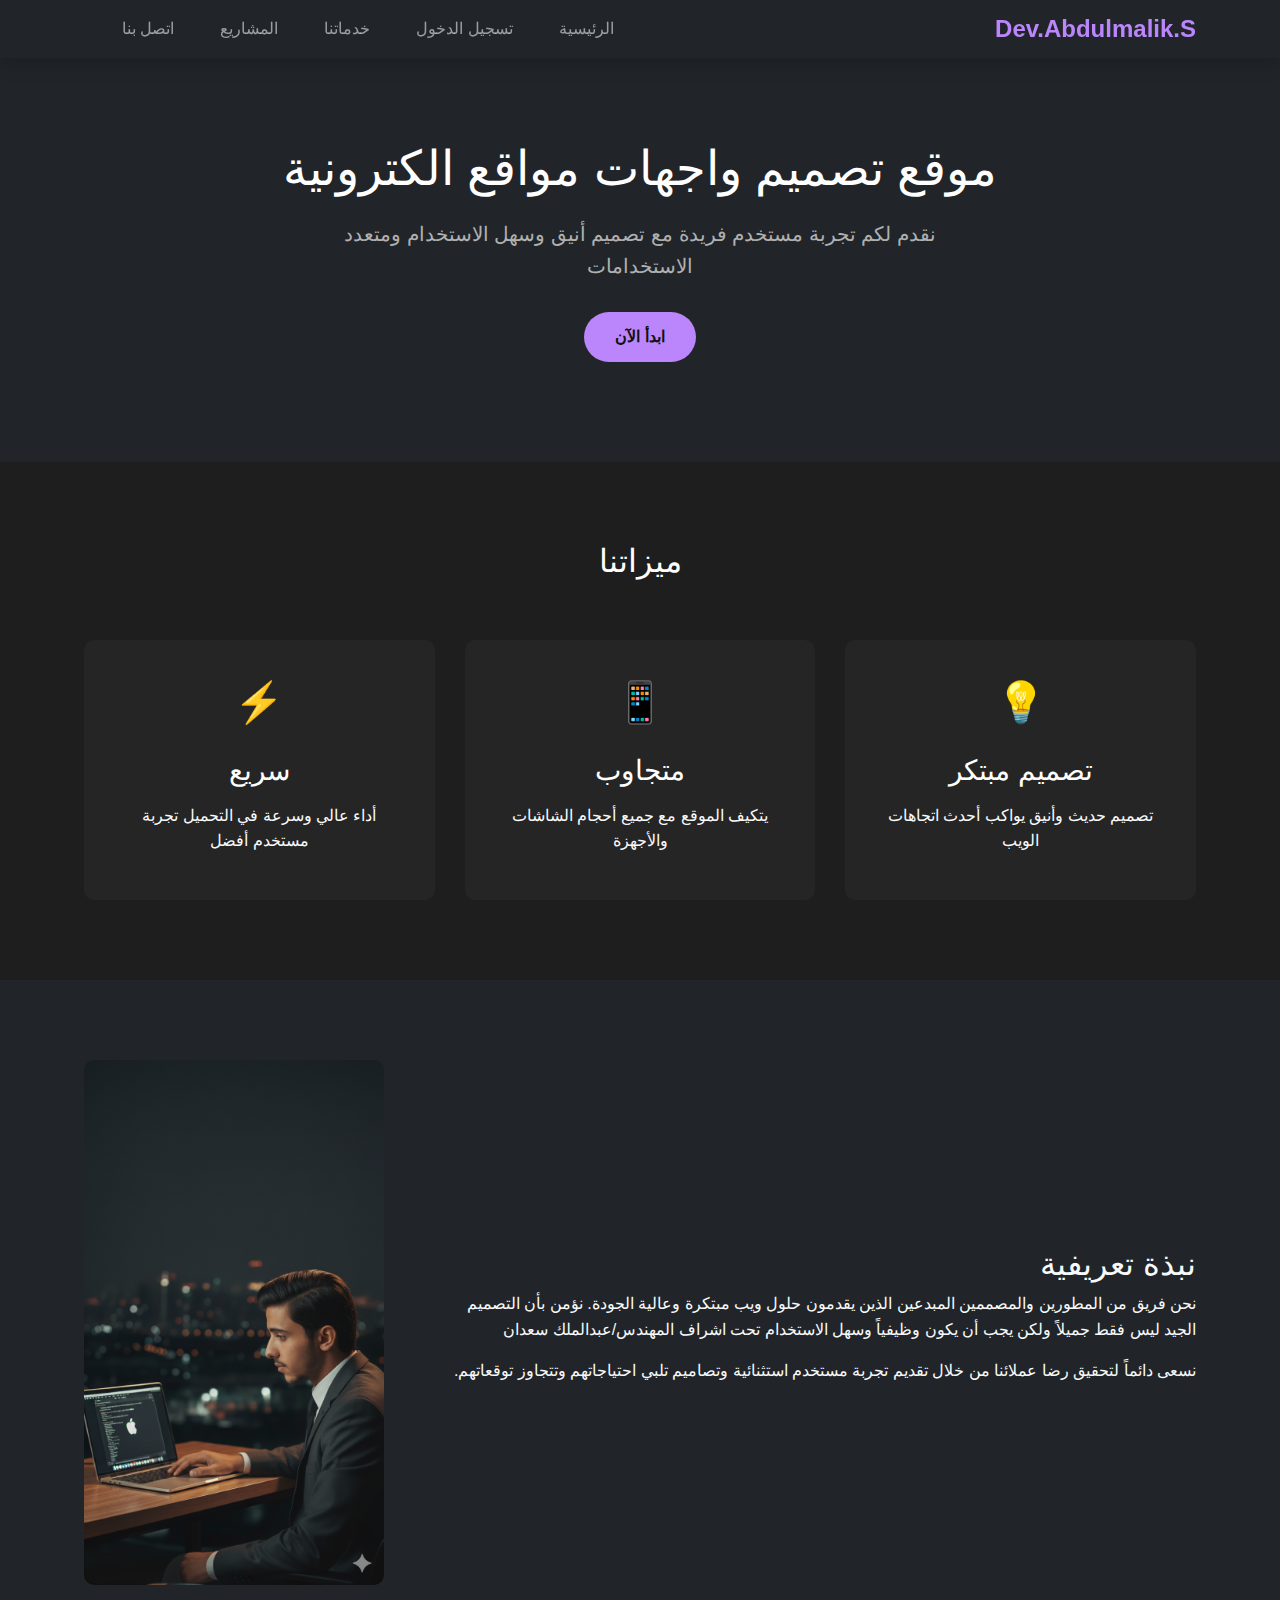
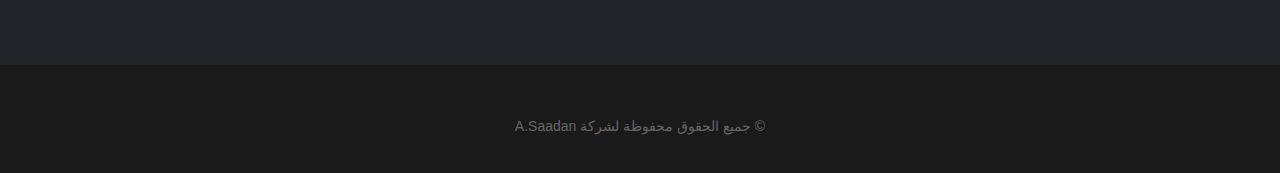
<file: index.html>
<!DOCTYPE html>
<html lang="en" dir="rtl">
<head>
    <meta charset="UTF-8">
    <meta name="viewport" content="width=device-width, initial-scale=1.0">
    <title>Abdulmalik.S</title>
    <link href="https://cdn.jsdelivr.net/npm/bootstrap@5.3.0/dist/css/bootstrap.min.css" rel="stylesheet">
    <link rel="stylesheet" href="https://cdn.jsdelivr.net/npm/bootstrap-icons@1.10.5/font/bootstrap-icons.css">
    <link rel="stylesheet" href="https://cdnjs.cloudflare.com/ajax/libs/font-awesome/6.4.0/css/all.min.css">
    <link rel="stylesheet" href="style.css">
</head>
<body class="bg-dark text-light">
  
     <header>
    <nav class="navbar navbar-expand-lg navbar-dark bg-dark fixed-top shadow">
        <div class="container">
            <a class="logo" href="#">Dev.Abdulmalik.S</a>
            <button class="navbar-toggler" type="button" data-bs-toggle="collapse" data-bs-target="#navbarNav">
                <span class="navbar-toggler-icon"></span>
            </button>
            <div class="collapse navbar-collapse" id="navbarNav">
                <ul class="navbar-nav me-auto">
                    <li class="nav-item" id="s">
                        <a class="nav-link" href="index.html">الرئيسية</a>
                    </li>
                    <li class="nav-item" id="s">
                        <a class="nav-link" href="html/login.html"> تسجيل الدخول</a>
                    </li>
                    <li class="nav-item" id="s">
                        <a class="nav-link " href="html/boot.html">خدماتنا</a>
                    </li>
                    <li class="nav-item" id="s">
                        <a class="nav-link" href="html/projects.html">المشاريع</a>
                    </li>
                    <li class="nav-item" id="s">
                        <a class="nav-link" href="html/callme.html">اتصل بنا</a>
                    </li>
                </ul>
            </div>
        </div>
    </nav>
   </header>
   
    <section class="hero">
        <div class="container">
            <h1>موقع تصميم واجهات مواقع الكترونية</h1>
            <p>نقدم لكم تجربة مستخدم فريدة مع تصميم أنيق وسهل الاستخدام ومتعدد الاستخدامات</p>
            <a href="html/login.html" class="btn">ابدأ الآن</a>
        </div>
    </section>


    <section class="features">
        <div class="container">
            <h2 class="section-title">ميزاتنا</h2>
            <div class="features-grid">
                <div class="feature-card">
                    <div class="feature-icon">💡</div>
                    <h3>تصميم مبتكر</h3>
                    <p>تصميم حديث وأنيق يواكب أحدث اتجاهات الويب</p>
                </div>
                <div class="feature-card">
                    <div class="feature-icon">📱</div>
                    <h3>متجاوب</h3>
                    <p>يتكيف الموقع مع جميع أحجام الشاشات والأجهزة</p>
                </div>
                <div class="feature-card">
                    <div class="feature-icon">⚡</div>
                    <h3>سريع</h3>
                    <p>أداء عالي وسرعة في التحميل تجربة مستخدم أفضل</p>
                </div>
            </div>
        </div>
    </section>

    <section class="about">
        <div class="container">
            <div class="about-content">
                <div class="about-text">
                    <h2>نبذة تعريفية</h2>
                    <p> نحن فريق من المطورين والمصممين المبدعين الذين يقدمون حلول ويب مبتكرة وعالية الجودة. نؤمن بأن التصميم الجيد ليس فقط جميلاً ولكن يجب أن يكون وظيفياً وسهل الاستخدام  تحت اشراف المهندس/عبدالملك سعدان</p>
                    <p>نسعى دائماً لتحقيق رضا عملائنا من خلال تقديم تجربة مستخدم استثنائية وتصاميم تلبي احتياجاتهم وتتجاوز توقعاتهم.</p>
                </div>
                <div class="about-image">
                    
            <img style="width: 300px; border-radius: 10px;" src="../images/1757970089558.jpg" alt="">
                </div>
            </div>
        </div>
    </section>

  
    <footer>
        
        <div class="container">
         
         <p class="copyright">©  جميع الحقوق محفوظة لشركة A.Saadan</p>   
        </div>
    </footer>

  <script src="https://cdn.jsdelivr.net/npm/bootstrap@5.3.0/dist/js/bootstrap.bundle.min.js"></script>
</body>
</html>
</file>
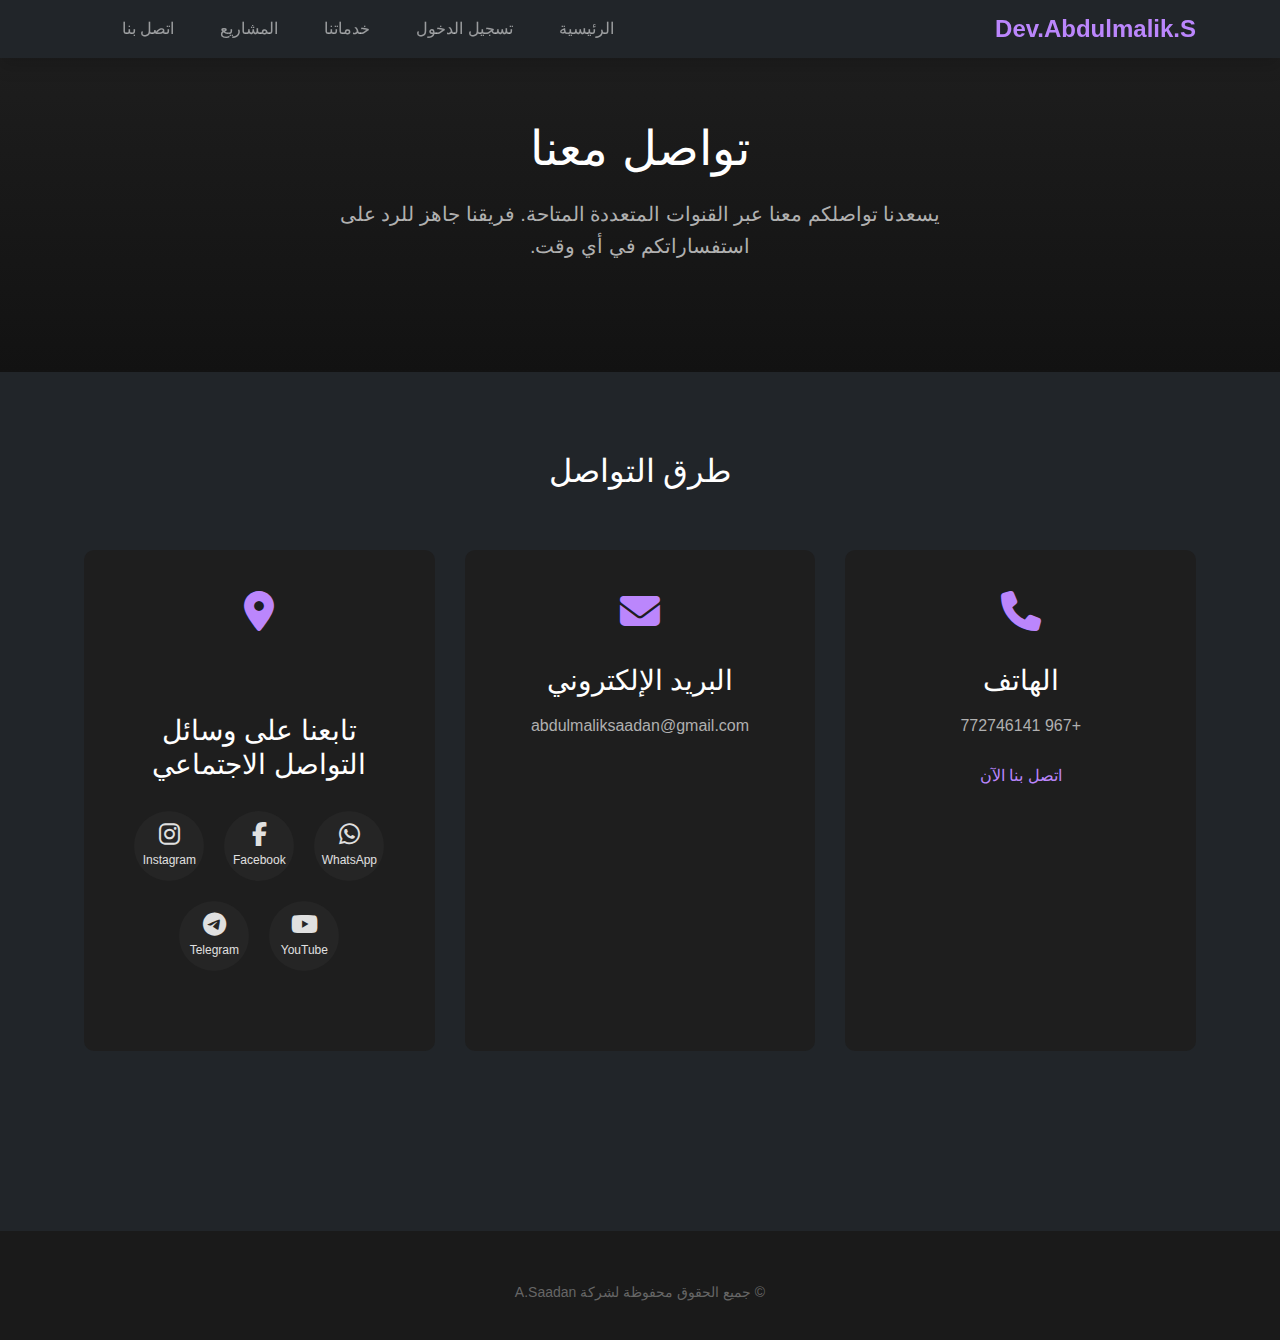
<file: html/callme.html>
<!DOCTYPE html>
<html lang="ar" dir="rtl">
<head>
    <meta charset="UTF-8">
    <meta name="viewport" content="width=device-width, initial-scale=1.0">
    <title>Abdulmalik.S</title>
    <link href="https://cdn.jsdelivr.net/npm/bootstrap@5.3.0/dist/css/bootstrap.min.css" rel="stylesheet">
    <link rel="stylesheet" href="https://cdn.jsdelivr.net/npm/bootstrap-icons@1.10.5/font/bootstrap-icons.css">
    <link rel="stylesheet" href="https://cdnjs.cloudflare.com/ajax/libs/font-awesome/6.4.0/css/all.min.css">
    <link rel="stylesheet" href="../css/callme.css">
</head>
<body class="bg-dark text-light">
    
     <header>
    <nav class="navbar navbar-expand-lg navbar-dark bg-dark fixed-top shadow">
        <div class="container">
            <a class="logo" href="#">Dev.Abdulmalik.S</a>
            <button class="navbar-toggler" type="button" data-bs-toggle="collapse" data-bs-target="#navbarNav">
                <span class="navbar-toggler-icon"></span>
            </button>
            <div class="collapse navbar-collapse" id="navbarNav">
                <ul class="navbar-nav me-auto">
                    <li class="nav-item" id="s">
                        <a class="nav-link" href="../index.html">الرئيسية</a>
                    </li>
                    <li class="nav-item" id="s">
                        <a class="nav-link" href="../html/login.html"> تسجيل الدخول</a>
                    </li>
                    <li class="nav-item" id="s">
                        <a class="nav-link" href="../html/boot.html">خدماتنا</a>
                    </li>
                    <li class="nav-item" id="s">
                        <a class="nav-link" href="../html/projects.html">المشاريع</a>
                    </li>
                    <li class="nav-item" id="s">
                        <a class="nav-link" href="../html/callme.html">اتصل بنا</a>
                    </li>
                </ul>
            </div>
        </div>
    </nav>
   </header>

    <section class="hero">
        <div class="container">
            <h1>تواصل معنا</h1>
            <p>يسعدنا تواصلكم معنا عبر القنوات المتعددة المتاحة. فريقنا جاهز للرد على استفساراتكم في أي وقت.</p>
        </div>
    </section>

    <section class="contact-section">
        <div class="container">
            <h2 class="section-title">طرق التواصل</h2>
            
            <div class="contact-container">
                <div class="contact-card">
                    <div class="contact-icon">
                        <i class="fas fa-phone"></i>
                    </div>
                    <h3>الهاتف</h3>
                    <p class="contact-info">+967 772746141</p>
                    
                    <a href="tel:+967772746141" class="contact-link">اتصل بنا الآن</a>
                </div>
                
                <div class="contact-card">
                    <div class="contact-icon">
                        <i class="fas fa-envelope"></i>
                    </div>
                    <h3>البريد الإلكتروني</h3>
                    
                    <p class="contact-info">abdulmaliksaadan@gmail.com</p>
                    
                </div>
                
                <div class="contact-card">
                    <div class="contact-icon">
                        <i class="fas fa-map-marker-alt"></i>
                   
            </div>
            
            <div class="social-section">
                <h3 class="social-title">تابعنا على وسائل التواصل الاجتماعي</h3>
                <div class="social-icons">
                    <a href="#" class="social-icon">
                        <i class="fab fa-whatsapp"></i>
                        <span class="social-name">WhatsApp</span>
                    </a>
                    <a href="#" class="social-icon">
                        <i class="fab fa-facebook-f"></i>
                        <span class="social-name">Facebook</span>
                    </a>
              
                    <a href="#" class="social-icon">
                        <i class="fab fa-instagram"></i>
                        <span class="social-name">Instagram</span>
                    </a>
                
                    <a href="#" class="social-icon">
                        <i class="fab fa-youtube"></i>
                        <span class="social-name">YouTube</span>
                    </a>
                    <a href="#" class="social-icon">
                        <i class="fab fa-telegram"></i>
                        <span class="social-name">Telegram</span>
                    </a>
              
                </div>
            </div>
            
          
            </div>
        </div>
    </section>

    <footer>
      
            <p class="copyright">©  جميع الحقوق محفوظة لشركة A.Saadan</p>
        </div>
    </footer>
    <script src="https://cdn.jsdelivr.net/npm/bootstrap@5.3.0/dist/js/bootstrap.bundle.min.js"></script>
</body>
</html>
</file>
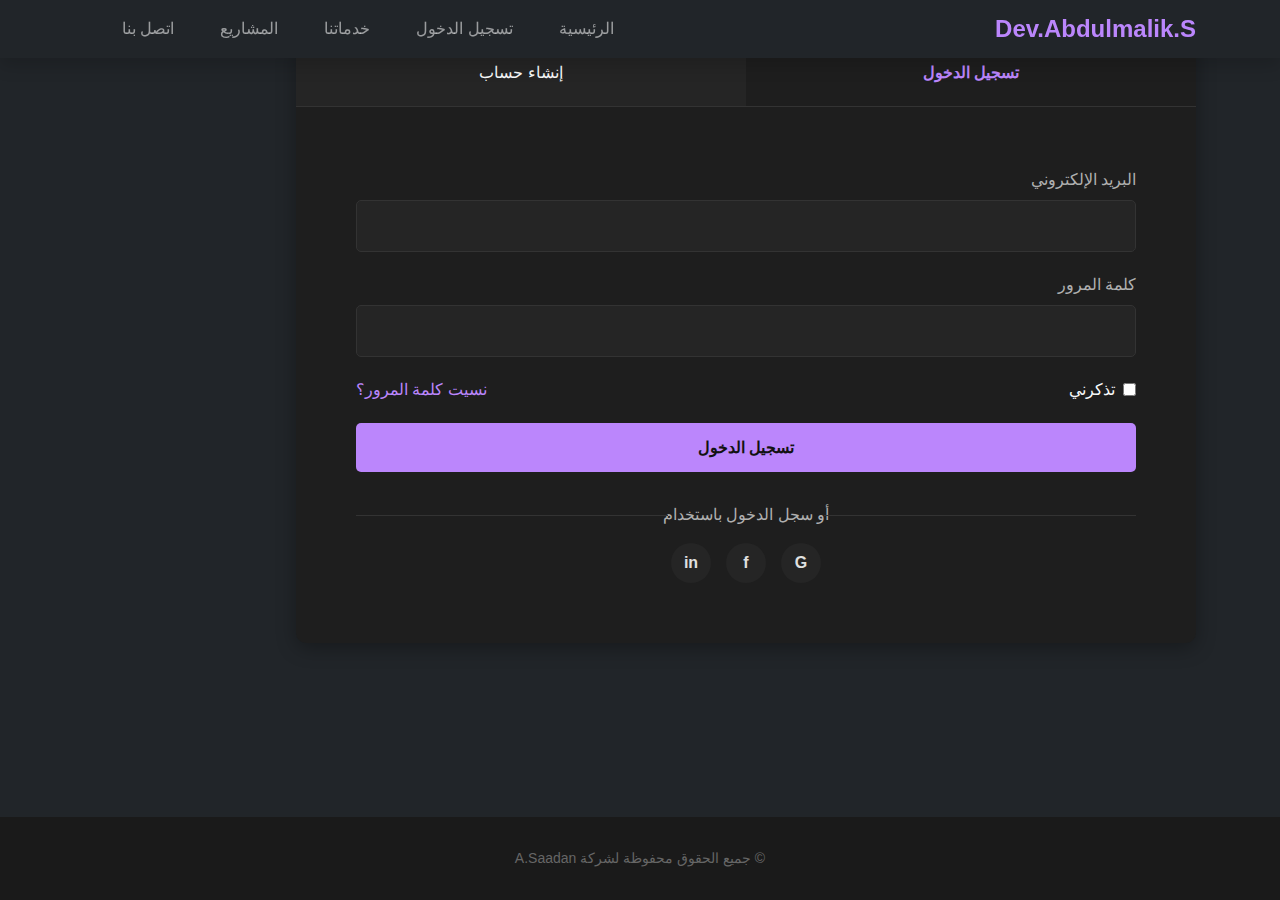
<file: html/login.html>
<!DOCTYPE html>
<html lang="ar" dir="rtl">
<head>
    <meta charset="UTF-8">
    <meta name="viewport" content="width=device-width, initial-scale=1.0">
    <title>Abdulmalik.S</title>
    <link href="https://cdn.jsdelivr.net/npm/bootstrap@5.3.0/dist/css/bootstrap.min.css" rel="stylesheet">
    <link rel="stylesheet" href="https://cdn.jsdelivr.net/npm/bootstrap-icons@1.10.5/font/bootstrap-icons.css">
    <link rel="stylesheet" href="https://cdnjs.cloudflare.com/ajax/libs/font-awesome/6.4.0/css/all.min.css">
    <link rel="stylesheet" href="../css/login.css">
</head>
<body class="bg-dark text-light">
    <!-- شريط التنقل -->
     <header>
    <nav class="navbar navbar-expand-lg navbar-dark bg-dark fixed-top shadow">
        <div class="container">
            <a class="logo" href="#">Dev.Abdulmalik.S</a>
            <button class="navbar-toggler" type="button" data-bs-toggle="collapse" data-bs-target="#navbarNav">
                <span class="navbar-toggler-icon"></span>
            </button>
            <div class="collapse navbar-collapse" id="navbarNav">
                <ul class="navbar-nav me-auto">
                    <li class="nav-item" id="s">
                        <a class="nav-link" href="../index.html">الرئيسية</a>
                    </li>
                    <li class="nav-item" id="s">
                        <a class="nav-link" href="../html/login.html"> تسجيل الدخول</a>
                    </li>
                    <li class="nav-item" id="s">
                        <a class="nav-link " href="../html/boot.html">خدماتنا</a>
                    </li>
                    <li class="nav-item" id="s">
                        <a class="nav-link" href="../html/projects.html">المشاريع</a>
                    </li>
                    <li class="nav-item" id="s">
                        <a class="nav-link" href="../html/callme.html">اتصل بنا</a>
                    </li>
                </ul>
            </div>
        </div>
    </nav>
   </header>

    <!-- محتوى الصفحة -->
    <main class="main-content">
        <div class="container">
            <div class="auth-container">
                <div class="auth-tabs">
                    <div class="auth-tab active" onclick="switchTab('login')">تسجيل الدخول</div>
                    <div class="auth-tab" onclick="switchTab('register')">إنشاء حساب</div>
                </div>
                
                <div class="auth-forms">
                    <!-- نموذج تسجيل الدخول -->
                    <form class="auth-form active" id="login-form">
                        <div class="form-group">
                            <label for="login-email">البريد الإلكتروني</label>
                            <input type="email" id="login-email" required>
                        </div>
                        
                        <div class="form-group">
                            <label for="login-password">كلمة المرور</label>
                            <input type="password" id="login-password" required>
                        </div>
                        
                        <div class="form-options">
                            <div class="remember-me">
                                <input type="checkbox" id="remember-me">
                                <label for="remember-me">تذكرني</label>
                            </div>
                            
                            <a href="#" class="forgot-password">نسيت كلمة المرور؟</a>
                        </div>
                        
                        <button type="submit" class="submit-btn">تسجيل الدخول</button>
                        
                        <div class="social-login">
                            <p>أو سجل الدخول باستخدام</p>
                            <div class="social-icons">
                                <a href="#" class="social-icon">G</a>
                                <a href="#" class="social-icon">f</a>
                                <a href="#" class="social-icon">in</a>
                            </div>
                        </div>
                    </form>
                    
                    <!-- نموذج إنشاء حساب -->
                    <form class="auth-form" id="register-form">
                        <div class="form-group">
                            <label for="register-name">الاسم الكامل</label>
                            <input type="text" id="register-name" required>
                        </div>
                        
                        <div class="form-group">
                            <label for="register-email">البريد الإلكتروني</label>
                            <input type="email" id="register-email" required>
                        </div>
                        
                        <div class="form-group">
                            <label for="register-password">كلمة المرور</label>
                            <input type="password" id="register-password" required>
                        </div>
                        
                        <div class="form-group">
                            <label for="register-confirm-password">تأكيد كلمة المرور</label>
                            <input type="password" id="register-confirm-password" required>
                        </div>
                        
                        <div class="form-options">
                            <div class="remember-me">
                                <input type="checkbox" id="agree-terms" required>
                                <label for="agree-terms">أوافق على الشروط والأحكام</label>
                            </div>
                        </div>
                        
                        <button type="submit" class="submit-btn">إنشاء حساب</button>
                        
                        <div class="social-login">
                            <p>أو سجل باستخدام</p>
                            <div class="social-icons">
                                <a href="#" class="social-icon">G</a>
                                <a href="#" class="social-icon">f</a>
                                <a href="#" class="social-icon">in</a>
                            </div>
                        </div>
                    </form>
                </div>
            </div>
        </div>
    </main>

    <!-- التذييل -->
    <footer>
        <div class="container">
      
            <p class="copyright">©  جميع الحقوق محفوظة لشركة A.Saadan</p>
        </div>
    </footer>

    <script>
        // دالة للتبديل بين نماذج تسجيل الدخول وإنشاء حساب
        function switchTab(tabName) {
            // إخفاء جميع النماذج
            document.querySelectorAll('.auth-form').forEach(form => {
                form.classList.remove('active');
            });
            
            // إلغاء تنشيط جميع الألسنة
            document.querySelectorAll('.auth-tab').forEach(tab => {
                tab.classList.remove('active');
            });
            
            // إظهار النموذج المحدد وتنشيط اللسان
            if (tabName === 'login') {
                document.getElementById('login-form').classList.add('active');
                document.querySelectorAll('.auth-tab')[0].classList.add('active');
            } else {
                document.getElementById('register-form').classList.add('active');
                document.querySelectorAll('.auth-tab')[1].classList.add('active');
            }
        }
         
 
  
    </script>
    <script src="https://cdn.jsdelivr.net/npm/bootstrap@5.3.0/dist/js/bootstrap.bundle.min.js"></script>

</body>
</html>
</file>
<file: style.css>
* {
            margin: 0;
            padding: 0;
            box-sizing: border-box;
            font-family: 'Segoe UI', Tahoma, Geneva, Verdana, sans-serif;
        }
        
        body {
            background-color: #121212;
            color: #e0e0e0;
            line-height: 1.6;
        }
        
        /* التكيف مع الشاشات المختلفة */
        .container {
            width: 90%;
            max-width: 1200px;
            margin: 0 auto;
            padding: 0 20px;
        }
        
        /* شريط التنقل */
        header {
            background-color: #1e1e1e;
            padding: 20px 0;
            position: sticky;
            top: 0;
            z-index: 100;
            box-shadow: 0 2px 10px rgba(0, 0, 0, 0.3);
        }
        
        nav {
            display: flex;
            justify-content: space-between;
            align-items: center;
        }

        
        .logo {
            font-size: 24px;
            font-weight: bold;
            color: #bb86fc;
        }
        
        nav ul {
            display: flex;
            list-style: none;
        }
        
        nav li {
            margin-left: 30px;
        }
        
        nav a {
            color: #e0e0e0;
            text-decoration: none;
            font-weight: 500;
            transition: color 0.3s;
        }
        
        #s a:hover {
            color: #bb86fc;
        }
        
        .hero {
            padding: 100px 0;
            text-align: center;
        }
        
        .hero h1 {
            font-size: 48px;
            margin-bottom: 20px;
            color: #ffffff;
        }
        
        .hero p {
            font-size: 20px;
            max-width: 700px;
            margin: 0 auto 30px;
            color: #b0b0b0;
        }
        
        .btn {
            display: inline-block;
            background-color: #bb86fc;
            color: #121212;
            padding: 12px 30px;
            border-radius: 30px;
            text-decoration: none;
            font-weight: bold;
            transition: all 0.3s;
        }
        
        .btn:hover {
            background-color: #9d5fd3;
            transform: translateY(-3px);
            box-shadow: 0 5px 15px rgba(157, 95, 211, 0.3);
        }
        
        /* قسم الميزات */
        .features {
            padding: 80px 0;
            background-color: #1e1e1e;
        }
        
        .section-title {
            text-align: center;
            margin-bottom: 60px;
            color: #ffffff;
        }
        
        .features-grid {
            display: grid;
            grid-template-columns: repeat(auto-fit, minmax(300px, 1fr));
            gap: 30px;
        }
        
        .feature-card {
            background-color: #252525;
            padding: 30px;
            border-radius: 10px;
            text-align: center;
            transition: transform 0.3s;
        }
        
        .feature-card:hover {
            transform: translateY(-10px);
        }
        
        .feature-icon {
            font-size: 40px;
            margin-bottom: 20px;
            color: #bb86fc;
        }
        
        .feature-card h3 {
            margin-bottom: 15px;
            color: #ffffff;
        }
        
        /* قسم المعلومات */
        .about {
            padding: 80px 0;
        }
        
        .about-content {
            display: flex;
            align-items: center;
            gap: 50px;
        }
        
        .about-text {
            flex: 1;
        }
        
        /* .about-image {
            flex:none;
            background-color: #333;
            height: 100px;
            width: 100;
            border-radius: 10px;
        } */
        
        /* التذييل */
        footer {
            background-color: #1a1a1a;
            padding: 50px 0 20px;
            text-align: center;
        }
        
        .footer-links {
            display: flex;
            justify-content: center;
            list-style: none;
            margin-bottom: 30px;
        }
        
        .footer-links li {
            margin: 0 15px;
        }
        
        .footer-links a {
            color: #b0b0b0;
            text-decoration: none;
            transition: color 0.3s;
        }
        
        .footer-links a:hover {
            color: #bb86fc;
        }
        
        .copyright {
            color: #666;
            font-size: 14px;
        }
      
    .menu-icon {
      display: none;
      cursor: pointer;
      font-size: 25px;
    }

    @media (max-width: 768px) {
      nav ul {
        display: none; /* نخفي القائمة */
        flex-direction: column;
       
      }

      nav ul.show {
        display:flex; /* نعرضها لما يضغط المستخدم */
      }

      .menu-icon {
        display: block;
      }
    }
</file>
<file: css/callme.css>
* {
            margin: 0;
            padding: 0;
            box-sizing: border-box;
            font-family: 'Segoe UI', Tahoma, Geneva, Verdana, sans-serif;
        }
        
        body {
            background-color: #121212;
            color: #e0e0e0;
            line-height: 1.6;
        }
        
        .container {
            width: 90%;
            max-width: 1200px;
            margin: 0 auto;
            padding: 0 20px;
        }
        
        header {
            background-color: #1e1e1e;
            padding: 20px 0;
            position: sticky;
            top: 0;
            z-index: 100;
            box-shadow: 0 2px 10px rgba(0, 0, 0, 0.3);
        }
        
        nav {
            display: flex;
            justify-content: space-between;
            align-items: center;
        }
        
        .logo {
            font-size: 24px;
            font-weight: bold;
            color: #bb86fc;
        }
        
        nav ul {
            display: flex;
            list-style: none;
        }
        
        nav li {
            margin-left: 30px;
        }
        
        nav a {
            color: #e0e0e0;
            text-decoration: none;
            font-weight: 500;
            transition: color 0.3s;
        }
        
        #s a:hover {
            color: #bb86fc;
        }
        
        .hero {
            padding: 80px 0;
            text-align: center;
            background: linear-gradient(to bottom, #1e1e1e, #121212);
        }
        
        .hero h1 {
            font-size: 48px;
            margin-bottom: 20px;
            color: #ffffff;
        }
        
        .hero p {
            font-size: 20px;
            max-width: 700px;
            margin: 0 auto 30px;
            color: #b0b0b0;
        }
        
        .contact-section {
            padding: 80px 0;
        }
        
        .section-title {
            text-align: center;
            margin-bottom: 60px;
            color: #ffffff;
        }
        
        .contact-container {
            display: grid;
            grid-template-columns: repeat(auto-fit, minmax(300px, 1fr));
            gap: 30px;
            margin-bottom: 50px;
        }
        
        .contact-card {
            background-color: #1e1e1e;
            padding: 30px;
            border-radius: 10px;
            text-align: center;
            transition: transform 0.3s;
        }
        
        .contact-card:hover {
            transform: translateY(-10px);
        }
        
        .contact-icon {
            font-size: 40px;
            margin-bottom: 20px;
            color: #bb86fc;
        }
        
        .contact-card h3 {
            margin-bottom: 15px;
            color: #ffffff;
        }
        
        .contact-info {
            color: #b0b0b0;
            margin-bottom: 15px;
        }
        
        .contact-link {
            display: inline-block;
            color: #bb86fc;
            text-decoration: none;
            margin-top: 10px;
            transition: color 0.3s;
        }
        
        .contact-link:hover {
            color: #9d5fd3;
        }
        
        .social-section {
            background-color: #1e1e1e;
            padding: 50px 0;
            text-align: center;
        }
        
        .social-title {
            margin-bottom: 30px;
            color: #ffffff;
        }
        
        .social-icons {
            display: flex;
            justify-content: center;
            flex-wrap: wrap;
            gap: 20px;
            margin-top: 30px;
        }
        
        .social-icon {
            width: 70px;
            height: 70px;
            border-radius: 50%;
            background-color: #252525;
            display: flex;
            flex-direction: column;
            align-items: center;
            justify-content: center;
            color: #e0e0e0;
            text-decoration: none;
            font-size: 24px;
            transition: all 0.3s;
        }
        
        .social-icon:hover {
            background-color: #bb86fc;
            color: #121212;
            transform: translateY(-5px);
        }
        
        .social-name {
            font-size: 12px;
            margin-top: 5px;
        }
        
        .contact-form {
            background-color: #1e1e1e;
            padding: 40px;
            border-radius: 10px;
            max-width: 800px;
            margin: 0 auto;
        }
        
        .form-title {
            text-align: center;
            margin-bottom: 30px;
            color: #ffffff;
        }
        
        .form-group {
            margin-bottom: 20px;
        }
        
        .form-group label {
            display: block;
            margin-bottom: 8px;
            color: #b0b0b0;
        }
        
        .form-group input,
        .form-group textarea {
            width: 100%;
            padding: 12px 15px;
            background-color: #252525;
            border: 1px solid #333;
            border-radius: 5px;
            color: #e0e0e0;
            font-size: 16px;
            transition: border-color 0.3s;
        }
        
        .form-group input:focus,
        .form-group textarea:focus {
            border-color: #bb86fc;
            outline: none;
        }
        
        .form-group textarea {
            min-height: 150px;
            resize: vertical;
        }
        
        .submit-btn {
            background-color: #bb86fc;
            color: #121212;
            border: none;
            padding: 12px 30px;
            border-radius: 5px;
            font-size: 16px;
            font-weight: bold;
            cursor: pointer;
            transition: all 0.3s;
            display: block;
            margin: 0 auto;
        }
        
        .submit-btn:hover {
            background-color: #9d5fd3;
        }
        
        footer {
            background-color: #1a1a1a;
            padding: 50px 0 20px;
            text-align: center;
            margin-top: 50px;
        }
        
        .footer-links {
            display: flex;
            justify-content: center;
            list-style: none;
            margin-bottom: 30px;
        }
        
        .footer-links li {
            margin: 0 15px;
        }
        
        .footer-links a {
            color: #b0b0b0;
            text-decoration: none;
            transition: color 0.3s;
        }
        
        .footer-links a:hover {
            color: #bb86fc;
        }
        
        .copyright {
            color: #666;
            font-size: 14px;
        }
          @media (max-width: 768px) {
      nav ul {
        display: none; /* نخفي القائمة */
        flex-direction: column;
       
      }

      nav ul.show {
        display:flex; /* نعرضها لما يضغط المستخدم */
      }

      .menu-icon {
        display: block;
      }
    }
</file>
<file: css/login.css>
* {
            margin: 0;
            padding: 0;
            box-sizing: border-box;
            font-family: 'Segoe UI', Tahoma, Geneva, Verdana, sans-serif;
        }
        
        body {
            background-color: #121212;
            color: #e0e0e0;
            line-height: 1.6;
            display: flex;
            flex-direction: column;
            min-height: 100vh;
        }
        
        /* التكيف مع الشاشات المختلفة */
         .container {
            width: 90%;
            max-width: 1200px;
            margin: 0 auto;
            padding: 0 20px;
        }
        
        /* شريط التنقل */
        header {
            background-color: #1e1e1e;
            padding: 20px 0;
            box-shadow: 0 2px 10px rgba(0, 0, 0, 0.3);
        }
        
        nav {
            display: flex;
            justify-content: space-between;
            align-items: center;
        }
        
        .logo {
            font-size: 24px;
            font-weight: bold;
            color: #bb86fc;
            text-decoration: none;
        }
        
        nav ul {
            display: flex;
            list-style: none;
        }
        
        nav li {
            margin-left: 30px;
        }
        
        nav a {
            color: #e0e0e0;
            text-decoration: none;
            font-weight: 500;
            transition: color 0.3s;
        }
        
        #s a:hover {
            color: #bb86fc;
        } */
        
        /* محتوى الصفحة */
        .main-content {
            flex: 1;
            display: flex;
            align-items: center;
            justify-content: center;
            padding: 40px 0;
        }
        
        .auth-container {
            background-color: #1e1e1e;
            border-radius: 10px;
            box-shadow: 0 5px 20px rgba(0, 0, 0, 0.3);
            width: 100%;
            max-width: 900px;
            overflow: hidden;
        }
        
        .auth-tabs {
            display: flex;
            border-bottom: 1px solid #333;
        }
        
        .auth-tab {
            flex: 1;
            text-align: center;
            padding: 20px;
            cursor: pointer;
            background-color: #252525;
            transition: background-color 0.3s;
        }
        
        .auth-tab.active {
            background-color: #1e1e1e;
            color: #bb86fc;
            font-weight: bold;
        }
        
        .auth-forms {
            padding: 30px;
            margin: 30px;

        }
        
        .auth-form {
            display: none;
        }
        
        .auth-form.active {
            display: block;
        }
        
        .form-group {
            margin-bottom: 20px;
        }
        
        .form-group label {
            display: block;
            margin-bottom: 8px;
            color: #b0b0b0;
        }
        
        .form-group input {
            width: 100%;
            padding: 12px 15px;
            background-color: #252525;
            border: 1px solid #333;
            border-radius: 5px;
            color: #e0e0e0;
            font-size: 16px;
            transition: border-color 0.3s;
        }
        
        .form-group input:focus {
            border-color: #bb86fc;
            outline: none;
        }
        
        .form-options {
            display: flex;
            justify-content: space-between;
            align-items: center;
            margin-bottom: 20px;
        }
        
        .remember-me {
            display: flex;
            align-items: center;
        }
        
        .remember-me input {
            margin-left: 8px;
        }
        
        .forgot-password {
            color: #bb86fc;
            text-decoration: none;
            transition: color 0.3s;
        }
        
        .forgot-password:hover {
            color: #9d5fd3;
        }
        
        .submit-btn {
            width: 100%;
            background-color: #bb86fc;
            color: #121212;
            border: none;
            padding: 12px;
            border-radius: 5px;
            font-size: 16px;
            font-weight: bold;
            cursor: pointer;
            transition: all 0.3s;
        }
        
        .submit-btn:hover {
            background-color: #9d5fd3;
        }
        
        .social-login {
            margin-top: 30px;
            text-align: center;
        }
        
        .social-login p {
            color: #b0b0b0;
            margin-bottom: 15px;
            position: relative;
        }
        
        .social-login p::before,
        .social-login p::after {
            content: "";
            position: absolute;
            top: 50%;
            width: 40%;
            height: 1px;
            background-color: #333;
        }
        
        .social-login p::before {
            right: 0;
        }
        
        .social-login p::after {
            left: 0;
        }
        
        .social-icons {
            display: flex;
            justify-content: center;
            gap: 15px;
        }
        
        .social-icon {
            width: 40px;
            height: 40px;
            border-radius: 50%;
            background-color: #252525;
            display: flex;
            align-items: center;
            justify-content: center;
            color: #e0e0e0;
            text-decoration: none;
            font-weight: bold;
            transition: all 0.3s;
        }
        
        .social-icon:hover {
            background-color: #bb86fc;
            color: #121212;
            transform: translateY(-3px);
        }
        
        /* التذييل */
        footer {
            background-color: #1a1a1a;
            padding: 30px 0 15px;
            text-align: center;
            margin-top: auto;
        }
        
        .footer-links {
            display: flex;
            justify-content: center;
            list-style: none;
            margin-bottom: 20px;
        }
        
        .footer-links li {
            margin: 0 15px;
        }
        
        .footer-links a {
            color: #b0b0b0;
            text-decoration: none;
            transition: color 0.3s;
        }
        
        .footer-links a:hover {
            color: #bb86fc;
        }
        
        .copyright {
            color: #666;
            font-size: 14px;
        }
        
        /* التجاوب مع الشاشات الصغيرة */
        /* @media (max-width: 768px) {
            .nav-links {
                display: none;
            }
            
            .auth-tabs {
                flex-direction: column;
            }
            
            .form-options {
                flex-direction: column;
                align-items: flex-start;
                gap: 10px;
            }
            
            .forgot-password {
                margin-top: 10px;
            }
        } */
                     /* زر الهامبرجر */
    .menu-icon {
      display: none;
      cursor: pointer;
      font-size: 25px;
    }

    @media (max-width: 768px) {
      nav ul {
        display: none; /* نخفي القائمة */
        flex-direction: column;
       
      }

      nav ul.show {
        display:flex; /* نعرضها لما يضغط المستخدم */
      }

      .menu-icon {
        display: block;
      }
    }
</file>
